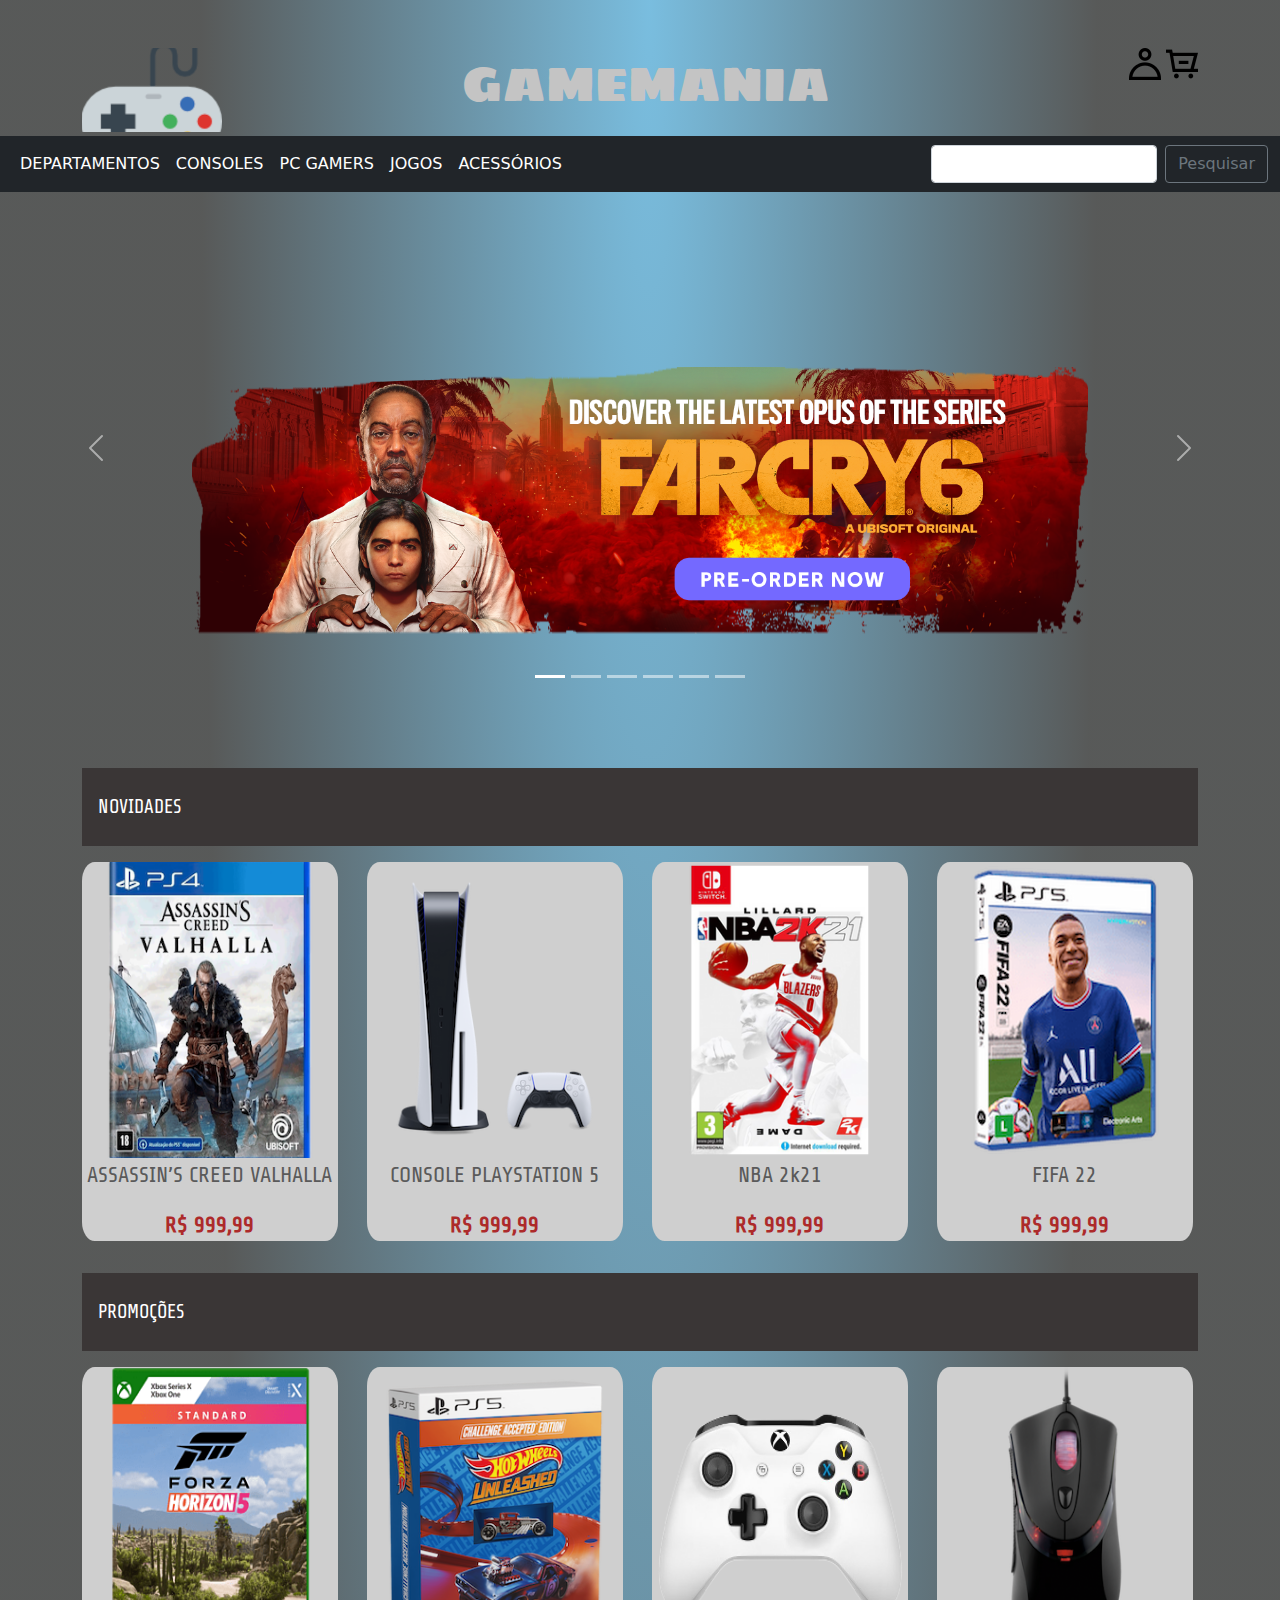
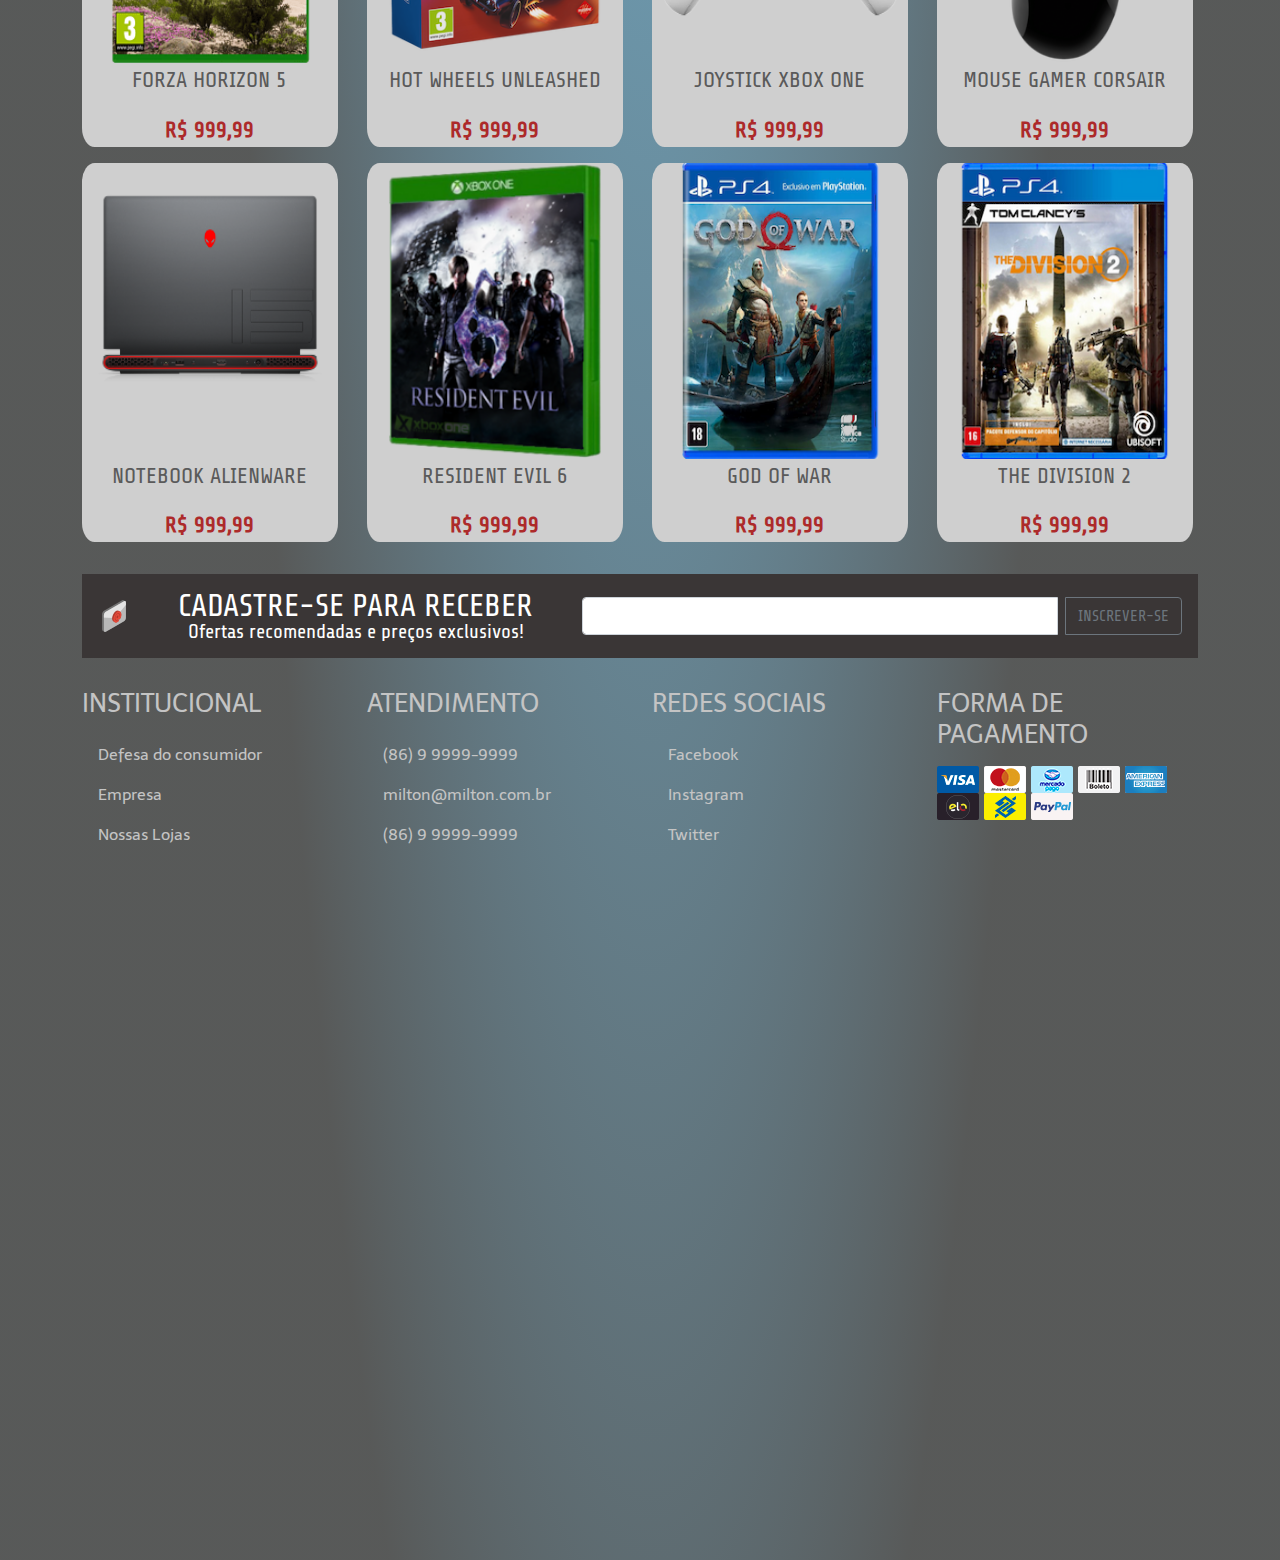
<file: index.html>
<!DOCTYPE html>
<html lang="pt-br">
<head>
    <title>GameMania</title>
    <link rel="icon" href="./assets/imagem/Icones/icone2.png" sizes="any" type="image/svg+xml" />
    <meta charset="utf-8">
    <meta name="author" content="Milton Augusto - 1000ton" />
    <meta name="description" content="Site GameMania - Curso Senai" />
    <meta name="keywords" content="GameMania Site de jogos" />
    <meta name="viewport" content="width=device-width, initial-scale=1" />

    <!-- Bootstrap CSS -->
    <link href="./assets/css/bootstrap.min.css" rel="stylesheet">
    <link href="./assets/css/carousel.css" rel="stylesheet">
    <link href="./assets/css/jquery-ui.min.css" rel="stylesheet">

    <!-- Meu CSS-->
    <link href="./assets/css/index.css" rel="stylesheet">

    <style>
        label, input { display:block; }
        input.text { margin-bottom: 0.2em; width:95%; padding: 0%; }
        fieldset { padding:0; border:0; margin-top:25px; }
        h1 { font-size: 1.2em; margin: .6em 0; }
        .ui-dialog .ui-state-error { padding: .3em; }
        .validateTips { border: 1px solid transparent; padding: 0em; }
      </style>

</head>

<body  onload="renderizar()">

<header>
    <div id="barraTitulo"  class="container-md">
        <div class="row">
            <div class="col-md-4">
                <img class="img-fluid" src="./assets/imagem/Icones/controle-de-video-game.png">
            </div>
            <div class="col-md-4 text-center">
                <p id="tituloCab">GAMEMANIA</p>
            </div>
            <div class="col-md-4 text-end">
                <a href="#" id="botaoUsuario"><img class="img-fluid" id="iconeUsuario" src="./assets/imagem/Icones/user_32x32.png"></a>
                <img class="img-fluid" id="iconeCarrinho" src="./assets/imagem/Icones/carrinho_32x32.png">
            </div>
        </div>
    </div>

    <nav class="navbar navbar-expand-md navbar-dark bg-dark">
      <div class="container-fluid">
          <button class="navbar-toggler" type="button" data-bs-toggle="collapse" data-bs-target="#navbarCollapse"
              aria-controls="navbarCollapse" aria-expanded="false" aria-label="Toggle navigation">
              <span class="navbar-toggler-icon"></span>
          </button>
          <div class="collapse navbar-collapse" id="navbarCollapse">
              <ul class="navbar-nav me-auto mb-2 mb-md-0">
                  <li class="nav-item">
                      <a class="nav-link active" aria-current="page" href="#">DEPARTAMENTOS</a>
                  </li>
                  <li class="nav-item">
                      <a class="nav-link active" href="#">CONSOLES</a>
                  </li>
                  <li class="nav-item">
                      <a class="nav-link active" href="#">PC GAMERS</a>
                  </li>
                  <li class="nav-item">
                      <a class="nav-link active" href="#">JOGOS</a>
                  </li>
                  <li class="nav-item">
                      <a class="nav-link active" href="#">ACESSÓRIOS</a>
                  </li>
              </ul>
              <form class="d-flex">
                  <input class="form-control me-2" type="search" placeholder="" aria-label="Search">
                  <button class="btn btn-outline-secondary" type="submit">Pesquisar</button>
              </form>
          </div>
      </div>
  </nav>

</header>

<main>
    <div id="myCarousel" class="carousel slide" data-bs-ride="carousel">
      <div class="carousel-indicators">
        <button type="button" data-bs-target="#myCarousel" data-bs-slide-to="0" class="active" aria-current="true"
          aria-label="Slide 1"></button>
        <button type="button" data-bs-target="#myCarousel" data-bs-slide-to="1" aria-label="Slide 2"></button>
        <button type="button" data-bs-target="#myCarousel" data-bs-slide-to="2" aria-label="Slide 3"></button>
        <button type="button" data-bs-target="#myCarousel" data-bs-slide-to="3" aria-label="Slide 4"></button>
        <button type="button" data-bs-target="#myCarousel" data-bs-slide-to="4" aria-label="Slide 5"></button>
        <button type="button" data-bs-target="#myCarousel" data-bs-slide-to="5" aria-label="Slide 6"></button>
      </div>
      <div class="carousel-inner">
        <div class="carousel-item active">
          <div class="container">
            <div class="carousel-caption">
              <a href="compraItem.html?idProduto=13"><img class="justify-content-center img-fluid rounded"
                  src="./assets/imagem/banner/UK_FC6-Preorder-oldFC-adhoc.png"></a>
            </div>
          </div>
        </div>
        <div class="carousel-item">
          <div class="container">
            <div class="carousel-caption">
              <a href="compraItem.html?idProduto=4"><img class="imagemBanner img-fluid rounded"
                  src="assets/imagem/banner/fifa22.png"></a>
            </div>
          </div>
        </div>
        <div class="carousel-item">
          <div class="container">
            <div class="carousel-caption">
              <a href="compraItem.html?idProduto=14"><img class="imagemBanner img-fluid rounded"
                  src="assets/imagem/banner/Dying_Light_2_Stay_Human.png"></a>
            </div>
          </div>
        </div>
        <div class="carousel-item">
          <div class="container">
            <div class="carousel-caption">
              <a href="compraItem.html?idProduto=15"><img class="imagemBanner img-fluid rounded"
                  src="assets/imagem/banner/Deathloop_posters.png"></a>
            </div>
          </div>
        </div>
        <div class="carousel-item">
          <div class="container">
            <div class="carousel-caption">
              <a href="compraItem.html?idProduto=16"><img class="imagemBanner img-fluid rounded"
                  src="assets/imagem/banner/horizon_zero.png"></a>
            </div>
          </div>
        </div>
        <div class="carousel-item">
          <div class="container">
            <div class="carousel-caption">
              <a href="compraItem.html?idProduto=2"><img class="imagemBanner img-fluid rounded"
                  src="assets/imagem/banner/ps5.png"></a>
            </div>
          </div>
        </div>
      </div>
      <button class="carousel-control-prev" type="button" data-bs-target="#myCarousel" data-bs-slide="prev">
        <span class="carousel-control-prev-icon" aria-hidden="true"></span>
        <span class="visually-hidden">Previous</span>
      </button>
      <button class="carousel-control-next" type="button" data-bs-target="#myCarousel" data-bs-slide="next">
        <span class="carousel-control-next-icon" aria-hidden="true"></span>
        <span class="visually-hidden">Next</span>
      </button>
    </div>
    
    <div class="container marketing">
      <div class="d-flex align-items-center p-3 my-3 text-white tituloSecao">
        <h1>NOVIDADES</h1>
      </div>
      <div class="row" id="quadroNovidades">
      </div>
    
      <div class="d-flex align-items-center p-3 my-3 text-white tituloSecao">
        <h1>PROMOÇÕES</h1>
      </div>
      <div class="row" id="quadroPromocoes1">
      </div>
      <div class="row" id="quadroPromocoes2">
      </div>
    </div>
    <div id="dialog-message" title="E-mail cadastrado">
        <p>
          <span class="ui-icon ui-icon-circle-check" style="float:left; margin:0 7px 50px 0;"></span>
          Seu e-mail foi cadastrado para receber nossas ofertas!
        </p>
    </div>

    <div id="dialog-form" title="Criar novo usuário">
        <p class="validateTips">Todos os campos requiridos</p>
       
        <form>
          <fieldset>
            <label for="name">Name</label>
            <input type="text" name="name" id="name" class="text ui-widget-content ui-corner-all">
            <label for="email">Email</label>
            <input type="text" name="email" id="email" class="text ui-widget-content ui-corner-all">
            <label for="password">Password</label>
            <input type="password" name="password" id="password" class="text ui-widget-content ui-corner-all">
       
            <!-- Allow form submission with keyboard without duplicating the dialog button -->
            <input type="submit" tabindex="-1" style="position:absolute; top:-1000px">
          </fieldset>
        </form>
      </div>

</main>

<footer class="container">
    <div class="d-flex align-items-center p-3 my-3 tituloSecao text-white">
        <img src="assets/imagem/Icones/email_32x32.png">
        <div class="col-md-5 lh-1 text-left ">
            <h1 class="h2 mb-0 text-white lh-1">CADASTRE-SE PARA RECEBER</h1>
            <h1 class="h5 mb-0 text-white lh-1">Ofertas recomendadas e preços exclusivos!</h1>
        </div>
        <div class="input-group">
            <input id="campoEmail" class="form-control me-2" type="email" placeholder="" aria-label="email">
            <button id="botaoInscrever" class="btn btn-outline-secondary" type="submit">INSCREVER-SE</button>
        </div>
    </div>

    <div class="row" id="areaInfo">
        <div class="col-lg-3">
            <h1 class="topicoRodape">INSTITUCIONAL</h1>
            <ul class="list-group">
                <li class="list-group-item"><a href="https://www.procon.df.gov.br/wp-content/uploads/2019/08/Codigo-do-consumidor-FINAL.pdf" target="_blank">Defesa do consumidor</a></li>
                <li class="list-group-item"><a href="empresa.html">Empresa</a></li>
                <li class="list-group-item"><a href="lojas.html">Nossas Lojas</a></li>
              </ul>
        </div>
        <div class="col-lg-3">
            <h1 class="topicoRodape">ATENDIMENTO</h1>
            <ul class="list-group">
            <li class="list-group-item" id="telefone">(86) 9 9999-9999</li>
            <li class="list-group-item" id="email">milton@milton.com.br</li>
            <li class="list-group-item" id="whatsapp">(86) 9 9999-9999</li>
            </ul>
        </div>
        <div class="col-lg-3">
            <h1 class="topicoRodape">REDES SOCIAIS</h1>
            <ul class="list-group">
                <li class="list-group-item" id="facebook">Facebook</li>
                <li class="list-group-item" id="instagram">Instagram</li>
                <li class="list-group-item" id="twitter">Twitter</li>
            </ul>
        </div>
        <div class="col-lg-3">
            <h1 class="topicoRodape">FORMA DE PAGAMENTO</h1>
            <img src="./assets/imagem/Icones/cartao_visa.png">
            <img src="./assets/imagem/Icones/cartao_mastercard.png">
            <img src="./assets/imagem/Icones/mercadopago.png">
            <img src="./assets/imagem/Icones/boleto.png">
            <img src="./assets/imagem/Icones/americanexpress.png">
            <img src="./assets/imagem/Icones/cartao_elo.png">
            <img src="./assets/imagem/Icones/banco_brasil.png">
            <img src="./assets/imagem/Icones/paypal.png">
        </div>
    </div>
</footer>

<script src="./assets/js/jquery-min.js"></script>
<script src="./assets/js/jquery-ui.min.js"></script>

    <script>
        // Função para mostrar modal
        $("#botaoInscrever").click(function() {
            var campoEmail = $("#campoEmail").val()
            if (campoEmail!="") { 
                $( "#dialog-message" ).dialog({
                    modal: true,
                    buttons: {
                    Ok: function() {
                        $( this ).dialog( "close" );
                        }
                    }
                });
            }    
        });

        $(function() {
            var dialog, form,
            dialog = $( "#dialog-form" ).dialog({
                autoOpen: false,
                height: 400,
                width: 350,
                modal: true,
                buttons: {
        "Ok": function() {
            dialog.dialog("close");
        },
        "Cancelar": function() {
          dialog.dialog( "close" );
        }
      }

    });
 
    $( "#botaoUsuario" ).button().on( "click", function() {
      dialog.dialog( "open" );
    });
  });
    </script>

    <script src="./assets/js/bootstrap.min.js"></script>
    <script type="text/javascript">
            let listaNovidades = [
            {
                nome: "ASSASSIN’S CREED VALHALLA",
                preco: "R$ 999,99",
                urlImagem: "./assets/imagem/produtos/assassins_creed.png",
                urlLink: "compraItem.html?idProduto=1"
            },
            {
                nome: "CONSOLE PLAYSTATION 5",
                preco: "R$ 999,99",
                urlImagem: "./assets/imagem/produtos/playstation_5.png",
                urlLink: "compraItem.html?idProduto=2"
            },
            {
                nome: "NBA 2k21",
                preco: "R$ 999,99",
                urlImagem: "./assets/imagem/produtos/nba2K2.png",
                urlLink: "compraItem.html?idProduto=3"
            },
            {
                nome: "FIFA 22",
                preco: "R$ 999,99",
                urlImagem: "./assets/imagem/produtos/fifa_22.png",
                urlLink: "compraItem.html?idProduto=4"
            }
        ]

        let listaPromocoes1 = [
            {
                nome: "FORZA HORIZON 5",
                preco: "R$ 999,99",
                urlImagem: "./assets/imagem/produtos/forza_horizon.png",
                urlLink: "compraItem.html?idProduto=5" 
            },
            {
                nome: "HOT WHEELS UNLEASHED",
                preco: "R$ 999,99",
                urlImagem: "./assets/imagem/produtos/hot_wheels.png",
                urlLink: "compraItem.html?idProduto=6"
            },
            {
                nome: "JOYSTICK XBOX ONE",
                preco: "R$ 999,99",
                urlImagem: "./assets/imagem/produtos/joystick_xbox_one.png",
                urlLink: "compraItem.html?idProduto=7"
            },
            {
                nome: "MOUSE GAMER CORSAIR",
                preco: "R$ 999,99",
                urlImagem: "./assets/imagem/produtos/mouse_gamer_corsair.png",
                urlLink: "compraItem.html?idProduto=8"
            }
        ]
        
        let listaPromocoes2 = [
            {
                nome: "NOTEBOOK ALIENWARE",
                preco: "R$ 999,99",
                urlImagem: "./assets/imagem/produtos/notebook_alienware.png",
                urlLink: "compraItem.html?idProduto=9"
            },
            {
                nome: "RESIDENT EVIL 6",
                preco: "R$ 999,99",
                urlImagem: "./assets/imagem/produtos/resident_evil_6.png",
                urlLink: "compraItem.html?idProduto=10"
            },
            {
                nome: "GOD OF WAR",
                preco: "R$ 999,99",
                urlImagem: "./assets/imagem/produtos/god_of_war.png",
                urlLink: "compraItem.html?idProduto=11"
            },
            {
                nome: "THE DIVISION 2",
                preco: "R$ 999,99",
                urlImagem: "./assets/imagem/produtos/the_division_2.png",
                urlLink: "compraItem.html?idProduto=12"
            },
        ]

        function renderizar() {

            let quadroNovidades = document.getElementById("quadroNovidades");

            let modeloNovidades = "";

            for (let index = 0; index < listaNovidades.length; index++) {
                const novidades = listaNovidades[index];

                modeloNovidades += `<div class="col-lg-3 quadroItem">
                                        <div class="quadroItemDentro">
                                            <a href="${novidades.urlLink}"><img class="imagemProduto img-fluid rounded mx-auto d-block"
                                                    src="${novidades.urlImagem}"></a>
                                            <p class="text-center">${novidades.nome}</p>
                                            <p class="text-center preco">${novidades.preco}</p>
                                        </div>
                                    </div>`
                                    
            }
            quadroNovidades.innerHTML = modeloNovidades;

            let quadroPromocoes1 = document.getElementById("quadroPromocoes1");

            let modeloPromocoes1 = "";

            for (let index = 0; index < listaPromocoes1.length; index++) {
                const promocoes1 = listaPromocoes1[index];

                modeloPromocoes1 += `<div class="col-lg-3 quadroItem">
                                        <div class="quadroItemDentro">
                                            <a href="${promocoes1.urlLink}"><img class="imagemProduto img-fluid rounded mx-auto d-block"
                                                    src="${promocoes1.urlImagem}"></a>
                                            <p class="text-center">${promocoes1.nome}</p>
                                            <p class="text-center preco">${promocoes1.preco}</p>
                                        </div>
                                    </div>`
            }
            quadroPromocoes1.innerHTML = modeloPromocoes1;

            let quadroPromocoes2 = document.getElementById("quadroPromocoes2");

            let modeloPromocoes2 = "";

            for (let index = 0; index < listaPromocoes2.length; index++) {
                const promocoes2 = listaPromocoes2[index];

                modeloPromocoes2 += `<div class="col-lg-3 quadroItem">
                                        <div class="quadroItemDentro">
                                            <a href="${promocoes2.urlLink}"><img class="imagemProduto img-fluid rounded mx-auto d-block"
                                                    src="${promocoes2.urlImagem}"></a>
                                            <p class="text-center">${promocoes2.nome}</p>
                                            <p class="text-center preco">${promocoes2.preco}</p>
                                        </div>
                                    </div>`
            }
            quadroPromocoes2.innerHTML = modeloPromocoes2;
        }
    </script>
</body>
</html>
</file>
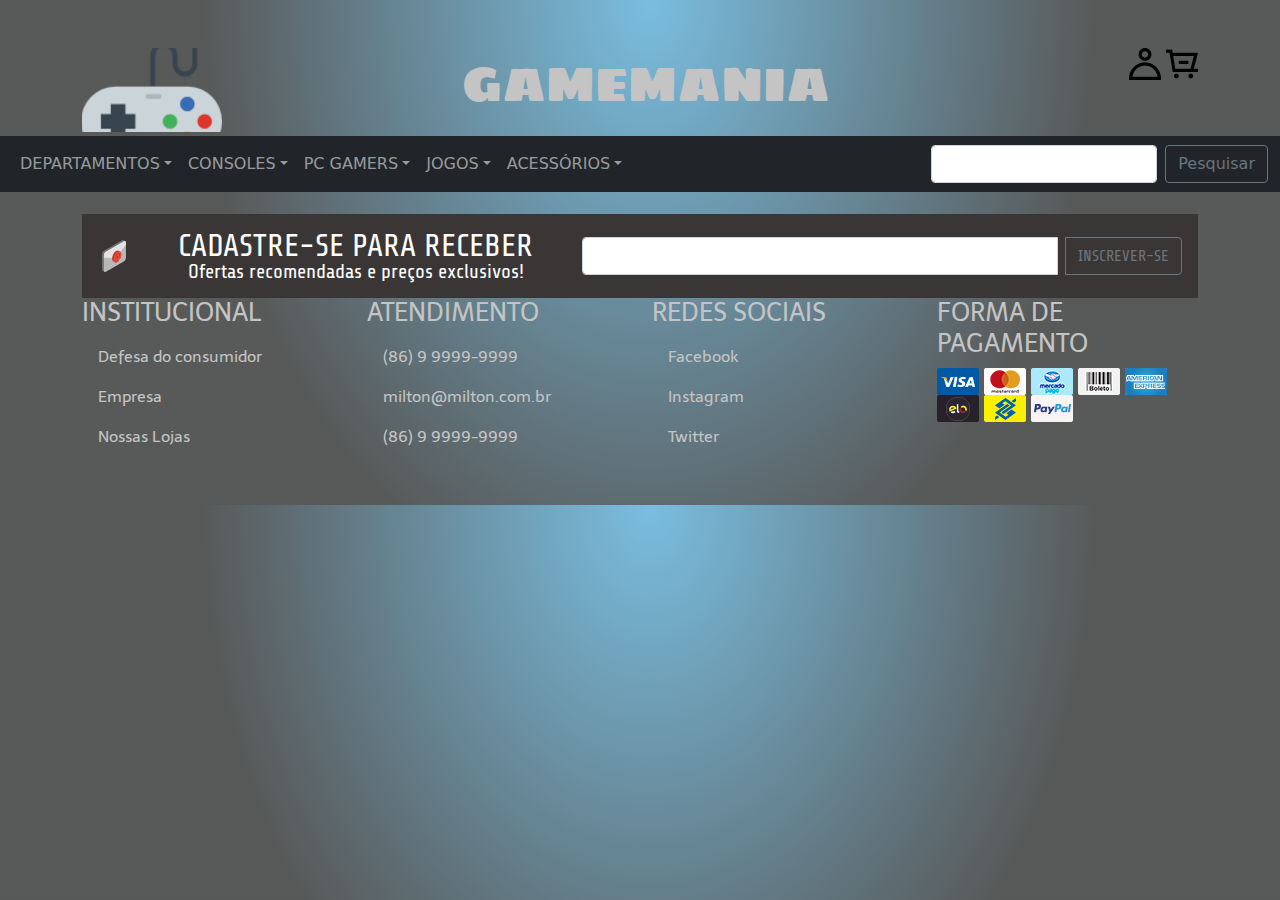
<file: compraItem.html>
<!DOCTYPE html>
<html lang="pt-br">
<head>
    <title>GameMania</title>
    <link rel="icon" href="./assets/imagem/Icones/icone2.png" sizes="any" type="image/svg+xml" />
    <meta charset="utf-8">
    <meta name="author" content="Milton Augusto - 1000ton" />
    <meta name="description" content="Site GameMania - Curso Senai" />
    <meta name="keywords" content="GameMania Site de jogos" />
    <meta name="viewport" content="width=device-width, initial-scale=1" />

    <!-- Bootstrap CSS -->
    <link href="./assets/css/bootstrap.min.css" rel="stylesheet">
    <link href="./assets/css/carousel.css" rel="stylesheet">

    <!-- Meu CSS-->
    <link href="./assets/css/index.css" rel="stylesheet">

    <link href="./assets/css/item.css" rel="stylesheet">
</head>

<body onload="renderizar()">

<header>
    <div id="barraTitulo"  class="container-md">
        <div class="row">
            <div class="col-md-4">
                <img class="img-fluid" src="./assets/imagem/Icones/controle-de-video-game.png">
            </div>
            <div class="col-md-4 text-center">
                <p id="tituloCab">GAMEMANIA</p>
            </div>
            <div class="col-md-4 text-end">
                <img class="img-fluid" id="iconeUsuario" src="./assets/imagem/Icones/user_32x32.png">
                <img class="img-fluid" id="iconeCarrinho" src="./assets/imagem/Icones/carrinho_32x32.png">
            </div>
        </div>
    </div>

    <nav class="navbar navbar-expand-md navbar-dark bg-dark">
        <div class="container-fluid">
            <button class="navbar-toggler" type="button" data-bs-toggle="collapse" data-bs-target="#navbarCollapse"
                aria-controls="navbarCollapse" aria-expanded="false" aria-label="Toggle navigation">
                <span class="navbar-toggler-icon"></span>
            </button>
            <div class="collapse navbar-collapse" id="navbarSupportedContent">
                <ul class="navbar-nav me-auto mb-2 mb-md-0">
                    <li class="nav-item dropdown">
                        <a class="nav-link dropdown-toggle" href="#" id="navbarDropdown" role="button" data-bs-toggle="dropdown" aria-expanded="false">DEPARTAMENTOS</a>
                        <ul class="dropdown-menu navbar-dark bg-dark" aria-labelledby="navbarDropdown">
                          <li><a class="dropdown-item text-white" href="#">Acessórios Gamer</a></li>
                          <li><a class="dropdown-item text-white" href="#">Periféricos</a></li>
                          <li><a class="dropdown-item text-white" href="#">Computadores</a></li>
                          <li><a class="dropdown-item text-white" href="#">Celulares</a></li>
                          <li><a class="dropdown-item text-white" href="#">Tables</a></li>
                        </ul>
                      </li>
                      <li class="nav-item dropdown">
                        <a class="nav-link dropdown-toggle" href="#" id="navbarDropdown" role="button" data-bs-toggle="dropdown" aria-expanded="false">CONSOLES</a>
                        <ul class="dropdown-menu navbar-dark bg-dark" aria-labelledby="navbarDropdown">
                          <li><a class="dropdown-item text-white" href="#">Nintendo</a></li>
                          <li><a class="dropdown-item text-white" href="#">Playstation</a></li>
                          <li><a class="dropdown-item text-white" href="#">Xbox</a></li>
                          <li><a class="dropdown-item text-white" href="#">Pc Gamer</a></li>
                        </ul>
                      </li>
                      <li class="nav-item dropdown">
                        <a class="nav-link dropdown-toggle" href="#" id="navbarDropdown" role="button" data-bs-toggle="dropdown" aria-expanded="false">PC GAMERS</a>
                        <ul class="dropdown-menu navbar-dark bg-dark" aria-labelledby="navbarDropdown">
                          <li><a class="dropdown-item text-white" href="#">Intel</a></li>
                          <li><a class="dropdown-item text-white" href="#">AMD</a></li>
                        </ul>
                      </li>
                      <li class="nav-item dropdown">
                        <a class="nav-link dropdown-toggle" href="#" id="navbarDropdown" role="button" data-bs-toggle="dropdown" aria-expanded="false">JOGOS</a>
                        <ul class="dropdown-menu navbar-dark bg-dark" aria-labelledby="navbarDropdown">
                            <li><a class="dropdown-item text-white" href="#">Nintendo</a></li>
                            <li><a class="dropdown-item text-white" href="#">Playstation</a></li>
                            <li><a class="dropdown-item text-white" href="#">Xbox</a></li>
                            <li><a class="dropdown-item text-white" href="#">Pc Gamer</a></li>
                        </ul>
                      </li>
                      <li class="nav-item dropdown">
                        <a class="nav-link dropdown-toggle" href="#" id="navbarDropdown" role="button" data-bs-toggle="dropdown" aria-expanded="false">ACESSÓRIOS</a>
                        <ul class="dropdown-menu navbar-dark bg-dark" aria-labelledby="navbarDropdown">
                            <li><a class="dropdown-item text-white" href="#">Joysticks</a></li>
                            <li><a class="dropdown-item text-white" href="#">Adaptadores</a></li>
                            <li><a class="dropdown-item text-white" href="#">Wearables</a></li>
                        </ul>
                      </li>
                </ul>
                <form class="d-flex">
                    <input class="form-control me-2" type="search" placeholder="" aria-label="Search">
                    <button class="btn btn-outline-secondary" type="submit">Pesquisar</button>
                </form>
            </div>
        </div>
    </nav>
</header>

<main>

    <div class="container">
        <div class="row" id="quadroDescricao">
        </div>
    </div>

</main>
    <footer class="container">
        <div class="d-flex align-items-center p-3 lg-3 tituloSecao text-white">
            <img src="assets/imagem/Icones/email_32x32.png">
            <div class="col-md-5 lh-1 text-left ">
                <h1 class="h2 mb-0 text-white lh-1">CADASTRE-SE PARA RECEBER</h1>
                <h1 class="h5 mb-0 text-white lh-1">Ofertas recomendadas e preços exclusivos!</h1>
            </div>
            <div class="input-group">
                <input class="form-control me-2" type="search" placeholder="" aria-label="Search">
                <button class="btn btn-outline-secondary" type="submit">INSCREVER-SE</button>
            </div>
        </div>
    
        <div class="row" id="areaInfo">
            <div class="col-lg-3">
                <h1 class="topicoRodape">INSTITUCIONAL</h1>
                <ul class="list-group">
                    <li class="list-group-item"><a href="https://www.procon.df.gov.br/wp-content/uploads/2019/08/Codigo-do-consumidor-FINAL.pdf" target="_blank">Defesa do consumidor</a></li>
                    <li class="list-group-item"><a href="empresa.html">Empresa</a></li>
                    <li class="list-group-item"><a href="lojas.html">Nossas Lojas</a></li>
                  </ul>
            </div>
            <div class="col-lg-3">
                <h1 class="topicoRodape">ATENDIMENTO</h1>
                <ul class="list-group">
                <li class="list-group-item" id="telefone">(86) 9 9999-9999</li>
                <li class="list-group-item" id="email">milton@milton.com.br</li>
                <li class="list-group-item" id="whatsapp">(86) 9 9999-9999</li>
                </ul>
            </div>
            <div class="col-lg-3">
                <h1 class="topicoRodape">REDES SOCIAIS</h1>
                <ul class="list-group">
                    <li class="list-group-item" id="facebook">Facebook</li>
                    <li class="list-group-item" id="instagram">Instagram</li>
                    <li class="list-group-item" id="twitter">Twitter</li>
                </ul>
            </div>
            <div class="col-lg-3">
                <h1 class="topicoRodape">FORMA DE PAGAMENTO</h1>
                <img src="./assets/imagem/Icones/cartao_visa.png">
                <img src="./assets/imagem/Icones/cartao_mastercard.png">
                <img src="./assets/imagem/Icones/mercadopago.png">
                <img src="./assets/imagem/Icones/boleto.png">
                <img src="./assets/imagem/Icones/americanexpress.png">
                <img src="./assets/imagem/Icones/cartao_elo.png">
                <img src="./assets/imagem/Icones/banco_brasil.png">
                <img src="./assets/imagem/Icones/paypal.png">
            </div>
        </div>
    </footer>

    <script src="./assets/js/bootstrap.min.js"></script>
    <script type="text/javascript">
        let listaProdutos = [
            {
                idProduto: 1,
                nome: "ASSASSIN’S CREED VALHALLA",
                preco: "R$ 999,99",
                urlImagem: "./assets/imagem/produtos/assassins_creed.png",
                fabricante: "Ubisoft",
                descricao: "MISSÃO BÔNUS: A TRAJETÓRIA DO BÁRBARO Em Assassin?s Creed Valhalla, você é Eivor, um guerreiro viking temível que cresceu em meio a histórias de batalhas e glória. Explore um belo e dinâmico mundo aberto que tem como cenário a Idade das Trevas da Inglaterra. Ataque seus inimigos, amplie seu assentamento e consolide seu poder político na busca para ganhar um lugar entre os deuses de Valhalla."
            },
            {
                idProduto: 2,
                nome: "CONSOLE PLAYSTATION 5",
                preco: "R$ 999,99",
                urlImagem: "./assets/imagem/produtos/playstation_5.png",
                fabricante: "Sony",
                descricao: "Jogar não tem Limites. Desfrute do carregamento extremamente rápido com o SSD de altíssima velocidade, uma imersão mais profunda com suporte a feedback tátil, gatilhos adaptáveis e áudio 3D, além de uma geração inédita de jogos incríveis para Console PlayStation®5 - PS5."
            },
            {
                idProduto: 3,
                nome: "NBA 2k21",
                preco: "R$ 999,99",
                urlImagem: "./assets/imagem/produtos/nba2K2.png",
                fabricante: "2K",
                descricao: "O nba 2k21 é o novo jogo da renomada franquia de sucesso nba 2k, que traz uma experiência esportiva líder de mercado. Com os melhores gráficos e jogabilidade da categoria, funcionalidades online competitivas e da comunidade, e modos de jogos variados e aprofundados, o nba 2k21 oferece uma imersão sem igual no mundo e na cultura do basquete da nba."
            },
            {
                idProduto: 4,
                nome: "FIFA 22",
                preco: "R$ 999,99",
                urlImagem: "./assets/imagem/produtos/fifa_22.png",
                fabricante: "EA",
                descricao: "Powered by Football, EA SPORTS FIFA 22 deixa o jogo ainda mais real com avanços fundamentais de jogabilidade e uma nova temporada de inovações em todos os modos."
            },
            {
                idProduto: 5,
                nome: "FORZA HORIZON 5",
                preco: "R$ 999,99",
                urlImagem: "./assets/imagem/produtos/forza_horizon.png",
                fabricante: "Microsoft",
                descricao: "Com este jogo Forza, você desfrutará de horas de diversão e novos desafios que lhe permitirão melhorar como jogador."
            },
            {
                idProduto: 6,
                nome: "HOT WHEELS UNLEASHED",
                preco: "R$ 999,99",
                urlImagem: "./assets/imagem/produtos/hot_wheels.png",
                fabricante: "Microsoft",
                descricao: "Demonstre suas habilidades em corridas incríveis e prepare-se para a mais pura diversão! Deslize nas curvas, carregue o impulsor e lance o seu veículo em loops espetaculares. Mas tenha cuidado! Se você não acelerar o bastante, a gravidade não vai perdoar."
            },
            {
                idProduto: 7,
                nome: "JOYSTICK XBOX ONE",
                preco: "R$ 999,99",
                urlImagem: "./assets/imagem/produtos/joystick_xbox_one.png",
                fabricante: "Microsoft",
                descricao: "Experimente o design modernizado do Novo Controle Sem Fio - Robot White, com superfícies esculpidas e geometria refinada para maior conforto durante o jogo. Fique no alvo com o grip texturizado e um direcional híbrido. Capture e compartilhe conteúdo perfeitamente com um botão Compartilhar dedicado."
            },
            {
                idProduto: 8,
                nome: "MOUSE GAMER CORSAIR",
                preco: "R$ 999,99",
                urlImagem: "./assets/imagem/produtos/mouse_gamer_corsair.png",
                fabricante: "Corsair",
                descricao: "Com um formato ergonômico confortável com garras laterais de borracha e pesando apenas 85 g, o HARPOON RGB PRO está pronto para horas intermináveis de jogos com o mínimo de esforço."
            },
            {
                idProduto: 9,
                nome: "NOTEBOOK ALIENWARE",
                preco: "R$ 999,99",
                urlImagem: "./assets/imagem/produtos/notebook_alienware.png",
                fabricante: "Dell",
                descricao: "Para nós, o design é mais do que simples mecânica: é arte. A tecnologia de refrigeração Cryo-Tech™ da Alienware é uma abordagem de engenharia que não compromete o desempenho dos jogos por meio de métodos elétricos e mecânicos."
            },
            {
                idProduto: 10,
                nome: "RESIDENT EVIL 6",
                preco: "R$ 999,99",
                urlImagem: "./assets/imagem/produtos/resident_evil_6.png",
                fabricante: "Capcom",
                descricao: "Resident Evil 6, chamado no Japão de Biohazard 6, é um videojogo do gênero ação jogado em terceira pessoa desenvolvido e publicado pela Capcom. Apesar do nome é o nono jogo da série principal Resident Evil e foi lançado em 2 de outubro de 2012 para PlayStation 3 e Xbox 360."
            },
            {
                idProduto: 11,
                nome: "GOD OF WAR",
                preco: "R$ 999,99",
                urlImagem: "./assets/imagem/produtos/god_of_war.png",
                fabricante: "Sony",
                descricao: "O jogo God of War Hits é o relançamento do clássico jogo de ação e aventura ao estilo “hack and slash” exclusivo para Playstation 4. Nessa nova versão econômica, você saberá o que aconteceu com Kratos após a sua derradeira vingança contra os Deuses gregos no Monte Olimpo. O ex-guerreiro espartano, agora tem uma nova chance de começar a sua vida ao lado do novo filho, Atreus, no reino dos monstros e deuses nórdicos."
            },
            {
                idProduto: 12,
                nome: "THE DIVISION 2",
                preco: "R$ 999,99",
                urlImagem: "./assets/imagem/produtos/the_division_2.png",
                fabricante: "Ubisoft",
                descricao: "O DESTINO DO MUNDO LIVRE ESTÁ EM JOGO EM TOM CLANCY’S THE DIVISION® 2. Lidere uma equipe de agentes de elite na Washington, DC pós-pandemia para restaurar a ordem e evitar o colapso da cidade. Tom Clancy’s The Division 2 é uma experiência de tiro/ação/RPG online, onde a exploração e o progresso do jogador são essenciais. Salve um país à beira do colapso e explore um mundo aberto, dinâmico e hostil em Washington, DC."
            },
            {
                idProduto: 13,
                nome: "FAR CRY 6",
                preco: "R$ 999,99",
                urlImagem: "./assets/imagem/produtos/farcry6.png",
                fabricante: "Ubisoft",
                descricao: "Far Cry 6 é um jogo eletrônico de tiro em primeira pessoa desenvolvido pela Ubisoft Toronto e publicado pela Ubisoft. É o sexto título principal da série Far Cry e foi lançado em 7 de outubro de 2021 para Amazon Luna, Google Stadia, Microsoft Windows, PlayStation 4, PlayStation 5, Xbox One e Xbox Series X/S."
            },
            {
                idProduto: 14,
                nome: "DYING LIGHT 2 STAY HUMAN",
                preco: "R$ 999,99",
                urlImagem: "./assets/imagem/produtos/dying2.png",
                fabricante: "Ubisoft",
                descricao: "Dying Light 2 Stay Human é um jogo eletrônico de ação e survival horror com elementos de RPG desenvolvido pela Techland e publicado pela Techland Publishing."
            },
            {
                idProduto: 15,
                nome: "DEATHLOOP",
                preco: "R$ 999,99",
                urlImagem: "./assets/imagem/produtos/deathloop.png",
                fabricante: "Arkane Studios",
                descricao: "Deathloop é um jogo eletrônico de tiro em primeira pessoa desenvolvido pela Arkane Studios e publicado pela Bethesda Softworks. Foi lançado para Microsoft Windows e PlayStation 5."
            },
            {
                idProduto: 16,
                nome: "HORIZON ZERO DAWN",
                preco: "R$ 999,99",
                urlImagem: "./assets/imagem/produtos/horizonzero-dawn.png",
                fabricante: "Guerrilla Games",
                descricao: "Horizon Zero Dawn é um jogo eletrônico de RPG de ação pós-apocalíptico em um mundo aberto, desenvolvido pela Guerrilla Games, apresentado em 2015 na conferencia da Sony na feira E3 e lançado em 28 de fevereiro de 2017 para o console PlayStation 4 e em 7 de agosto de 2020 para o sistema Microsoft Windows."
            },
        ]

        let quadroDescricao = document.getElementById("quadroDescricao");
        let modeloDescricao = "";

        const urlParams = new URLSearchParams(window.location.search);
        // acessamos o valor que desejamos
        const myParam = urlParams.get("idProduto");
        
        function renderizar() {
            const produtoEncontrado = listaProdutos.find( produto => produto.idProduto == myParam);
            modeloDescricao += `<div class="d-flex align-items-center p-3 lg-3 text-white">
                                    <div class="col-lg-2">
                                        <img class="imagemProduto justify-content-center img-fluid rounded"
                                        src="${produtoEncontrado.urlImagem}">
                                    </div>
                                    <div class="col-lg-7">
                                        <h2 class="text-start">${produtoEncontrado.nome}</h2>
                                        <p>"Fabricante: " ${produtoEncontrado.fabricante}</p>
                                        <p>${produtoEncontrado.descricao}</p>
                                    </div>
                                    <div class="col-lg-3">
                                        <h3 class="text-center">${produtoEncontrado.preco}</h3>
                                        <p class="text-center">Ou em até 10x sem juros</p>
                                        <form>
                                            <label>Calcular frete:</label>
                                            <input type="text">
                                            <button>Ok</button>
                                        </form>
                                    </div>
                             </div>`;
                             quadroDescricao.innerHTML = modeloDescricao;
        }
        
    </script>

</body>
</html>
</file>
<file: assets/css/carousel.css>
/* GLOBAL STYLES
-------------------------------------------------- */
/* Padding below the footer and lighter body text */

body {
  padding-top: 3rem;
  padding-bottom: 3rem;
  color: #5a5a5a;
}


/* CUSTOMIZE THE CAROUSEL
-------------------------------------------------- */

/* Carousel base class */
.carousel {
  margin-bottom: 4rem;
}
/* Since positioning the image, we need to help out the caption */
.carousel-caption {
  bottom: 3rem;
  z-index: 10;
}

/* Declare heights because of positioning of img element */
.carousel-item {
  height: 32rem;
}
.carousel-item > img {
  position: absolute;
  top: 0;
  left: 0;
  min-width: 100%;
  height: 32rem;
}


/* MARKETING CONTENT
-------------------------------------------------- */

/* Center align the text within the three columns below the carousel */
.marketing .col-lg-4 {
  margin-bottom: 1.5rem;
  text-align: center;
}
.marketing h2 {
  font-weight: 400;
}
/* rtl:begin:ignore */
.marketing .col-lg-4 p {
  margin-right: .75rem;
  margin-left: .75rem;
}
/* rtl:end:ignore */


/* Featurettes
------------------------- */

.featurette-divider {
  margin: 5rem 0; /* Space out the Bootstrap <hr> more */
}

/* Thin out the marketing headings */
.featurette-heading {
  font-weight: 300;
  line-height: 1;
  /* rtl:remove */
  letter-spacing: -.05rem;
}


/* RESPONSIVE CSS
-------------------------------------------------- */

@media (min-width: 40em) {
  /* Bump up size of carousel content */
  .carousel-caption p {
    margin-bottom: 1.25rem;
    font-size: 1.25rem;
    line-height: 1.4;
  }

  .featurette-heading {
    font-size: 50px;
  }
}

@media (min-width: 62em) {
  .featurette-heading {
    margin-top: 7rem;
  }
}
</file>
<file: assets/css/index.css>
@font-face {
  font-family: fontInfo;
  src: url(../fonts/Telex-Regular.ttf) format('truetype');
  font-weight: normal;
  font-style: normal;  
}

@font-face {
  font-family: fontEmail;
  src: url(../fonts/ShareTech-Regular.ttf);
}

@font-face {
  font-family: fontSecao;
  src: url(../fonts/SigmarOne-Regular.ttf);
}

        body {
          height: 197.5rem;
          background: radial-gradient(38.71% 136.09% at 50.71% 0%, rgba(88, 173, 215, 0.8) 0%, rgba(46, 48, 47, 0.8) 90.36%);
        }
        
        #barraTitulo {
          margin-top: 0%;
        }
        
        #tituloCab {
          font-family: fontSecao;
          color: #C4C4C4;
          font-size: 3rem;
        }
        
        .bd-placeholder-img {
          font-size: 1.125rem;
          text-anchor: middle;
          -webkit-user-select: none;
          -moz-user-select: none;
          user-select: none;
        }
        
        .myCarousel {
          width: 100.5rem;
        }
        
        .tituloSecao {
          text-align: center;
          background-color: #3A3636;
        }
        
        .tituloSecao {
          font-family: fontEmail;
        }

        .quadroItem {
          align-items: center;
        }
        
        .quadroItemDentro {
          width: 98%;
          background-color: #CFCFCF;
          margin-bottom: 1%;
          border-radius: 5%;
          mix-blend-mode: initial;
        }
        
        .quadroItem img {
          filter: blur(0px) !important;
          mix-blend-mode: normal !important;
          display: block;
          height: 18.5rem;
        }
        
        .quadroItem p {
          font-family: fontEmail;
          font-size: 1.4rem;
        }
        
        .preco {
          color: #AD2A2A;
          font-size: 2.4rem;
          font-weight: 700;
        }
        
        .topicoRodape {
          font-size: 1.6rem;
          font-family: fontInfo;
          color: #C4C4C4;
        }
        
        .list-group-item,
        .list-group-item a {
          text-decoration: none;
          color: #C4C4C4;
          background-color: transparent;
          border: transparent;
          font-family: fontInfo;
        }
        
        #telefone {
          list-style-image: url('../imagem/Icones/telefone.png');
        }
        
        @media (min-width: 768px) {
          .bd-placeholder-img-lg {
            font-size: 3.5rem;
          }
        }

        #dialog-message {
          display:none;
        }
</file>
<file: assets/css/item.css>
body {
    height: auto;
}
.imagemProduto {
    margin-top: 5%;
}

#quadroDescricao {
    background-color: #CFCFCF;
    margin-top: 1%;
    margin-bottom: 1%;
    border-radius: 1%;
    mix-blend-mode: initial;
    border: 0px #000000;
}

#quadroDescricao h1,
#quadroDescricao h2,
#quadroDescricao h3,
#quadroDescricao p,
#quadroDescricao label {
    font-family: fontEmail;
    color:#1b1b1b;
}
</file>
